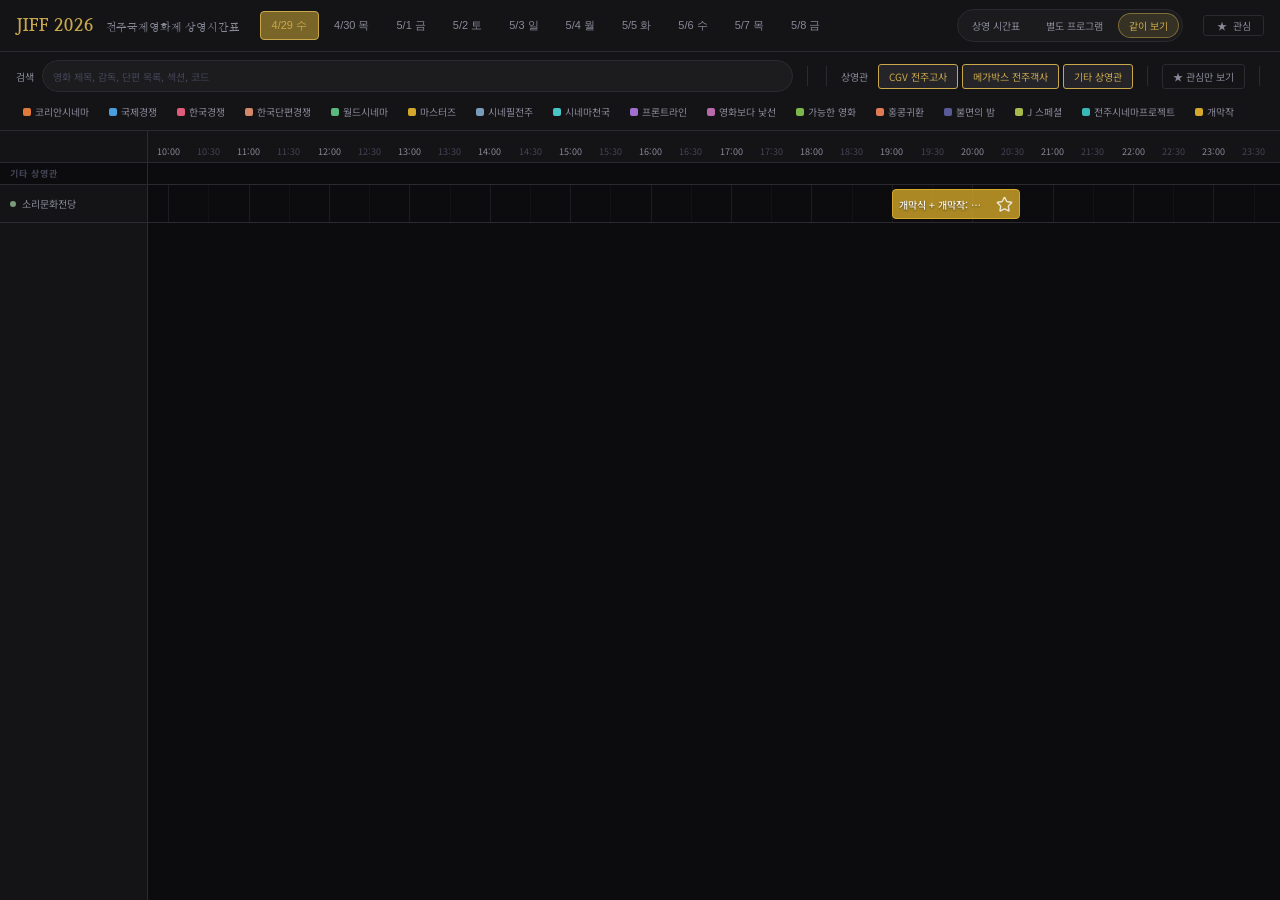
<file: index.html>
<!DOCTYPE html>
<html lang="ko">
<head>
<meta charset="UTF-8">
<meta name="viewport" content="width=device-width, initial-scale=1.0">
<title>JIFF 2026 상영 시간표</title>
<link rel="shortcut icon" href="./jiff2026/icons/favicon.ico" sizes="16x16 32x32 48x48">
<link rel="icon" href="./jiff2026/icons/favicon.svg" type="image/svg+xml">
<link rel="alternate icon" href="./jiff2026/icons/favicon.png" type="image/png">
<link href="https://fonts.googleapis.com/css2?family=Nanum+Myeongjo:wght@400;700;800&family=Noto+Sans+KR:wght@300;400;500;700&display=swap" rel="stylesheet">
<link rel="stylesheet" href="./jiff2026/style.css">
</head>
<body>

<div id="app-header">
  <button type="button" class="header-nav-toggle" id="mobileControlsToggleBtn" aria-label="필터 열기" title="필터">
    <svg viewBox="0 0 24 24" aria-hidden="true">
      <path d="M4 7H20"></path>
      <path d="M4 12H20"></path>
      <path d="M4 17H20"></path>
    </svg>
  </button>
  <div class="logo">JIFF 2026 <span>전주국제영화제 상영시간표</span></div>
  <div class="day-tabs-shell" id="dayTabsShell">
    <div class="day-tabs" id="dayTabs"></div>
  </div>
  <div class="view-mode-tabs header-view-mode-tabs" id="desktopViewModeTabs" data-view-mode-tabs="desktop" aria-label="보기 모드">
    <button type="button" class="view-mode-tab" data-view-mode="schedule" data-desktop-label="상영 시간표" data-mobile-label="상영 시간표" aria-pressed="false">상영 시간표</button>
    <button type="button" class="view-mode-tab" data-view-mode="programs" data-desktop-label="별도 프로그램" data-mobile-label="별도 프로그램" aria-pressed="false">별도 프로그램</button>
    <button type="button" class="view-mode-tab" data-view-mode="combined" data-desktop-label="같이 보기" data-mobile-label="같이 보기" aria-pressed="true">같이 보기</button>
  </div>
  <div class="mobile-header-search" id="mobileHeaderSearch">
    <div class="search-shell mobile-search-shell">
      <input
        id="mobileSearchInput"
        class="search-input"
        type="search"
        placeholder="검색"
        autocomplete="off"
        spellcheck="false"
      >
      <button type="button" class="search-clear-btn" id="mobileSearchClearBtn" aria-label="검색 닫기">✕</button>
    </div>
  </div>
  <button
    type="button"
    class="header-view-toggle"
    id="mobileDesktopToggleBtn"
    aria-label="가로 보기로 전환"
    title="가로 보기"
    aria-pressed="false"
    data-view-mode="vertical"
  >
    <span class="header-view-toggle-track" aria-hidden="true">
      <span class="header-view-toggle-thumb"></span>
      <span class="header-view-toggle-option header-view-toggle-option-horizontal">가로</span>
      <span class="header-view-toggle-option header-view-toggle-option-vertical">세로</span>
    </span>
  </button>
  <button type="button" class="header-search-toggle" id="mobileSearchToggleBtn" aria-label="검색 열기" title="검색">
    <svg viewBox="0 0 24 24" aria-hidden="true">
      <circle cx="11" cy="11" r="6.5"></circle>
      <path d="M16.2 16.2L21 21"></path>
    </svg>
  </button>
  <button type="button" class="bookmark-btn" id="bookmarkBtn" aria-label="관심 목록 열기" title="관심 목록">
    <span class="bookmark-btn-iconwrap" aria-hidden="true">
      <span class="bookmark-btn-star">★</span>
    </span>
    <span class="bookmark-btn-label">관심</span>
    <span id="bmCount" hidden></span>
  </button>
</div>

<div id="controls">
  <div class="search-controls">
    <label class="filter-label" for="searchInput">검색</label>
    <div class="search-shell">
      <input
        id="searchInput"
        class="search-input"
        type="search"
        placeholder="영화 제목, 감독, 단편 목록, 섹션, 코드"
        autocomplete="off"
        spellcheck="false"
      >
      <button type="button" class="search-clear-btn" id="searchClearBtn" aria-label="검색어 지우기">✕</button>
    </div>
  </div>
  <div class="mobile-controls-section-title">보기</div>
  <div class="sep"></div>
  <div class="view-mode-tabs mobile-view-mode-tabs" id="mobileViewModeTabs" data-view-mode-tabs="mobile" aria-label="보기 모드">
    <button type="button" class="view-mode-tab" data-view-mode="schedule" data-desktop-label="상영 시간표" data-mobile-label="상영 시간표" aria-pressed="false">상영 시간표</button>
    <button type="button" class="view-mode-tab" data-view-mode="programs" data-desktop-label="별도 프로그램" data-mobile-label="별도 프로그램" aria-pressed="false">별도 프로그램</button>
    <button type="button" class="view-mode-tab" data-view-mode="combined" data-desktop-label="같이 보기" data-mobile-label="같이 보기" aria-pressed="true">같이 보기</button>
  </div>
  <div class="mobile-layout-toggle-label">시간표 방향</div>
  <button type="button" class="mobile-layout-toggle-btn" id="mobileLayoutToggleBtn" aria-pressed="false" data-view-mode="vertical">
    <span class="mobile-layout-toggle-track" aria-hidden="true">
      <span class="mobile-layout-toggle-thumb"></span>
      <span class="mobile-layout-toggle-option mobile-layout-toggle-option-vertical">세로</span>
      <span class="mobile-layout-toggle-option mobile-layout-toggle-option-horizontal">가로</span>
    </span>
  </button>
  <div class="mobile-controls-section-title">상영관</div>
  <div class="sep"></div>
  <span class="filter-label">상영관</span>
  <div class="venue-filters" id="venueFilters"></div>
  <div class="mobile-controls-section-title">관심</div>
  <div class="sep"></div>
  <button type="button" class="bm-highlight-btn" id="bmHighlightBtn" title="관심 목록만 하이라이트">★ 관심만 보기</button>
  <div class="mobile-controls-section-title">섹션</div>
  <div class="sep"></div>
  <div class="legend" id="legend"></div>
</div>

<div id="timetable-area">
  <div id="venue-labels">
    <div class="venue-label-spacer"></div>
    <div id="venue-label-scroll"></div>
  </div>
  <div id="timeline-scroll">
    <div id="time-axis"></div>
    <div id="timeline-content"></div>
  </div>
</div>

<div id="mobile-schedule" aria-live="polite">
  <div id="mobile-time-labels">
    <div class="mobile-time-label-spacer"></div>
    <div id="mobile-time-label-scroll"></div>
  </div>
  <div id="mobile-grid-scroll">
    <div id="mobile-venue-axis"></div>
    <div id="mobile-grid-content"></div>
  </div>
</div>

<div id="programs-view" aria-live="polite">
  <div id="programs-view-content"></div>
</div>

<div id="mobile-notice" class="mobile-notice" aria-live="polite" aria-hidden="true">
  <div class="mobile-notice-card">
    <p class="mobile-notice-title">이 페이지는 PC에 최적화되어 있습니다.</p>
    <p class="mobile-notice-copy">가능하면 PC에서 이용해 주세요. 모바일에서는 핵심 탐색 중심으로 축약해 제공됩니다.</p>
    <button type="button" class="mobile-notice-close" id="mobileNoticeCloseBtn">살펴보기</button>
  </div>
</div>

<div id="tooltip"></div>
<div id="overlay"></div>
<div id="detail-chooser-panel" role="dialog" aria-modal="true" aria-hidden="true" aria-labelledby="detailChooserTitle">
  <div class="dc-header">
    <div class="dc-heading">
      <h3 id="detailChooserTitle">상영작 목록</h3>
      <p class="dc-subtitle" id="detailChooserSubtitle"></p>
    </div>
    <button type="button" class="dc-close" id="detailChooserCloseBtn" aria-label="상영작 목록 닫기">✕</button>
  </div>
  <div id="detailChooserList"></div>
</div>
<div id="bookmarks-panel">
  <div class="bp-header">
    <h3 id="bookmarksTitle">★ 관심 목록</h3>
    <button type="button" class="bp-close" id="bookmarksCloseBtn" aria-label="관심 목록 닫기">✕</button>
    <div class="bp-actions">
      <button type="button" class="bp-clear" id="bookmarksClearBtn">전체 비우기</button>
      <button type="button" class="bp-download" id="bookmarksDownloadBtn">CSV 내려받기</button>
    </div>
  </div>
  <div id="bookmarks-list"></div>
</div>

<script defer src="./jiff2026/data.js"></script>
<script defer src="./jiff2026/config.js"></script>
<script defer src="./jiff2026/schedule-meta.js"></script>
<script defer src="./jiff2026/talktalk.js"></script>
<script defer src="./jiff2026/talktalk-runtime.js"></script>
<script defer src="./jiff2026/x-majung.js"></script>
<script defer src="./jiff2026/alley-screening.js"></script>
<script defer src="./jiff2026/forum-programs.js"></script>
<script defer src="./jiff2026/outdoor-screening.js"></script>
<script defer src="./jiff2026/app.js"></script>
</body>
</html>
</file>
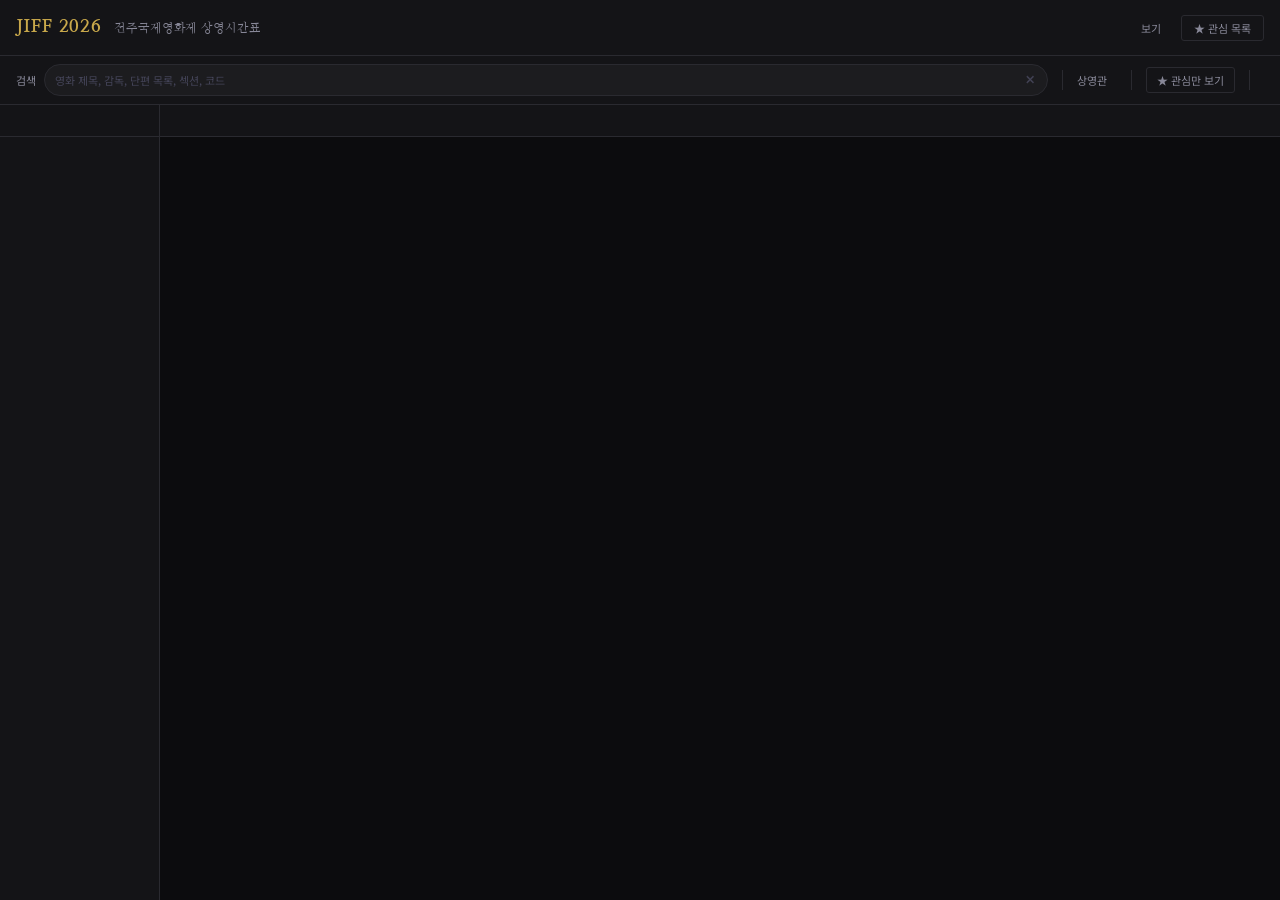
<file: jiff2026.html>
<!DOCTYPE html>
<html lang="ko">
<head>
<meta charset="UTF-8">
<meta name="viewport" content="width=device-width, initial-scale=1.0">
<title>JIFF 2026 상영 시간표</title>
<link rel="shortcut icon" href="./jiff2026/icons/favicon.ico" sizes="16x16 32x32 48x48">
<link rel="icon" href="./jiff2026/icons/favicon.svg" type="image/svg+xml">
<link rel="alternate icon" href="./jiff2026/icons/favicon.png" type="image/png">
<link href="https://fonts.googleapis.com/css2?family=Nanum+Myeongjo:wght@400;700;800&family=Noto+Sans+KR:wght@300;400;500;700&display=swap" rel="stylesheet">
<link rel="stylesheet" href="./jiff2026/style.css">
</head>
<body>

<div id="app-header">
  <div class="logo">JIFF 2026 <span>전주국제영화제 상영시간표</span></div>
  <div class="day-tabs" id="dayTabs"></div>
  <div class="density-controls">
    <span class="filter-label">보기</span>
    <div class="density-selector" id="densitySelector"></div>
    <span class="density-hint" id="densityHint"></span>
  </div>
  <button type="button" class="bookmark-btn" id="bookmarkBtn">★ 관심 목록 <span id="bmCount"></span></button>
</div>

<div id="controls">
  <div class="search-controls">
    <label class="filter-label" for="searchInput">검색</label>
    <div class="search-shell">
      <input
        id="searchInput"
        class="search-input"
        type="search"
        placeholder="영화 제목, 감독, 단편 목록, 섹션, 코드"
        autocomplete="off"
        spellcheck="false"
      >
      <button type="button" class="search-clear-btn" id="searchClearBtn" aria-label="검색어 지우기">✕</button>
    </div>
  </div>
  <div class="sep"></div>
  <span class="filter-label">상영관</span>
  <div class="venue-filters" id="venueFilters"></div>
  <div class="sep"></div>
  <button type="button" class="bm-highlight-btn" id="bmHighlightBtn" title="관심 목록만 하이라이트">★ 관심만 보기</button>
  <div class="sep"></div>
  <div class="legend" id="legend"></div>
</div>

<div id="timetable-area">
  <div id="venue-labels">
    <div class="venue-label-spacer"></div>
    <div id="venue-label-scroll"></div>
  </div>
  <div id="timeline-scroll">
    <div id="time-axis"></div>
    <div id="timeline-content"></div>
  </div>
</div>

<div id="tooltip"></div>
<div id="overlay"></div>
<div id="detail-chooser-panel" role="dialog" aria-modal="true" aria-hidden="true" aria-labelledby="detailChooserTitle">
  <div class="dc-header">
    <div class="dc-heading">
      <h3 id="detailChooserTitle">상영작 목록</h3>
      <p class="dc-subtitle" id="detailChooserSubtitle"></p>
    </div>
    <button type="button" class="dc-close" id="detailChooserCloseBtn" aria-label="상영작 목록 닫기">✕</button>
  </div>
  <div id="detailChooserList"></div>
</div>
<div id="bookmarks-panel">
  <div class="bp-header">
    <h3>★ 관심 목록</h3>
    <div class="bp-actions">
      <button type="button" class="bp-download" id="bookmarksDownloadBtn">CSV 내려받기</button>
      <button type="button" class="bp-close" id="bookmarksCloseBtn" aria-label="관심 목록 닫기">✕</button>
    </div>
  </div>
  <div id="bookmarks-list"></div>
</div>

<script defer src="./jiff2026/data.js"></script>
<script defer src="./jiff2026/config.js"></script>
<script defer src="./jiff2026/directors.js"></script>
<script defer src="./jiff2026/app.js"></script>
</body>
</html>
</file>
<file: jiff2026/style.css>
:root {
  --bg: #0c0c0e;
  --surface: #141417;
  --surface2: #1c1c21;
  --surface3: #252529;
  --border: #2a2a30;
  --text: #e8e8ec;
  --text-dim: #888898;
  --text-faint: #444458;
  --accent: #c8a84b;
  --accent-dim: #7a6529;
  --row-h: 42px;
  --time-scale: 1.5; /* px per minute */
  --label-w: 160px;
  --header-h: 56px;
  --font-body: 13px;
  --font-ui: 11px;
  --font-small: 11px;
  --font-tiny: 10px;
  --font-tab: 12px;
  --font-logo: 18px;
  --font-logo-sub: 12px;
  --font-tooltip-title: 14px;
  --font-bookmark-title: 12px;
}

* { box-sizing: border-box; margin: 0; padding: 0; }

html {
  background: var(--bg);
  overflow-x: clip;
  overscroll-behavior-x: none;
}

body {
  background: var(--bg);
  color: var(--text);
  font-family: 'Noto Sans KR', sans-serif;
  font-size: var(--font-body);
  height: 100vh;
  overflow-y: hidden;
  overflow-x: clip;
  overscroll-behavior-x: none;
  display: flex;
  flex-direction: column;
}

/* HEADER */
#app-header {
  background: var(--surface);
  border-bottom: 1px solid var(--border);
  padding: 0 16px;
  flex-shrink: 0;
  display: flex;
  align-items: center;
  gap: 20px;
  height: var(--header-h);
}
.logo {
  font-family: 'Nanum Myeongjo', serif;
  font-weight: 800;
  font-size: var(--font-logo);
  color: var(--accent);
  letter-spacing: 0.05em;
  white-space: nowrap;
}
.logo span { color: var(--text-dim); font-size: var(--font-logo-sub); font-weight: 400; margin-left: 6px; }

/* DAY TABS */
.day-tabs-shell {
  position: relative;
  flex: 1 1 auto;
  min-width: 0;
}
.day-tabs-shell::before,
.day-tabs-shell::after {
  content: '';
  position: absolute;
  top: 0;
  bottom: 0;
  width: 28px;
  opacity: 0;
  pointer-events: none;
  transition: opacity 0.15s ease;
  z-index: 2;
}
.day-tabs-shell::before {
  left: 0;
  background: linear-gradient(90deg, rgba(20,20,23,0.98), rgba(20,20,23,0.42) 48%, transparent);
  box-shadow: inset 10px 0 16px rgba(0,0,0,0.2);
}
.day-tabs-shell::after {
  right: 0;
  background: linear-gradient(270deg, rgba(20,20,23,0.98), rgba(20,20,23,0.42) 48%, transparent);
  box-shadow: inset -10px 0 16px rgba(0,0,0,0.2);
}
.day-tabs-shell.can-scroll-left::before {
  opacity: 1;
}
.day-tabs-shell.can-scroll-right::after {
  opacity: 1;
}
.day-tabs {
  display: flex;
  gap: 3px;
  overflow-x: auto;
  flex: 1 1 auto;
  min-width: 0;
}
.day-tabs::-webkit-scrollbar { display: none; }
.day-tab {
  padding: 6px 11px;
  border-radius: 4px;
  cursor: pointer;
  font-size: var(--font-tab);
  white-space: nowrap;
  border: 1px solid transparent;
  background: transparent;
  color: var(--text-dim);
  transition: background-color 0.15s, border-color 0.15s, color 0.15s, box-shadow 0.15s;
  font-weight: 500;
  position: relative;
}
.day-tab:hover {
  background: rgba(200,168,75,0.12);
  border-color: rgba(200,168,75,0.28);
  color: var(--accent);
}
.day-tab.active {
  background: var(--accent-dim);
  border-color: var(--accent);
  color: var(--accent);
}
.day-tab.active:hover {
  background: rgba(122,101,41,0.92);
  border-color: #dcc37a;
  color: #f2e0a6;
  box-shadow: inset 0 0 0 1px rgba(255,244,204,0.08);
}
.day-tab.has-search-match::after {
  content: '';
  position: absolute;
  top: 5px;
  right: 5px;
  width: 5px;
  height: 5px;
  border-radius: 50%;
  background: #ff6b57;
  box-shadow: 0 0 10px rgba(255,107,87,0.85);
}

/* CONTROLS BAR */
#controls {
  background: var(--surface);
  border-bottom: 1px solid var(--border);
  padding: 8px 16px;
  flex-shrink: 0;
  display: flex;
  gap: 10px;
  align-items: center;
  flex-wrap: wrap;
}
.search-controls {
  display: flex;
  align-items: center;
  gap: 8px;
  flex: 1 1 320px;
  min-width: 240px;
}
.search-shell {
  display: flex;
  align-items: center;
  gap: 6px;
  min-width: 0;
  flex: 1 1 auto;
  padding: 4px 6px 4px 10px;
  border-radius: 999px;
  border: 1px solid var(--border);
  background: rgba(255,255,255,0.035);
}
.search-shell:focus-within {
  border-color: rgba(200,168,75,0.45);
  box-shadow: 0 0 0 1px rgba(200,168,75,0.12);
}
.search-input {
  flex: 1 1 auto;
  min-width: 0;
  border: 0;
  outline: 0;
  background: transparent;
  color: var(--text);
  font-size: var(--font-ui);
  font-family: inherit;
}
.search-input::-webkit-search-cancel-button,
.search-input::-webkit-search-decoration,
.search-input::-webkit-search-results-button,
.search-input::-webkit-search-results-decoration {
  -webkit-appearance: none;
  appearance: none;
  display: none;
}
.search-input::placeholder {
  color: var(--text-faint);
}
.search-clear-btn {
  width: 22px;
  height: 22px;
  border-radius: 999px;
  border: 1px solid transparent;
  background: transparent;
  color: var(--text-faint);
  font-size: var(--font-ui);
  cursor: pointer;
  flex-shrink: 0;
  transition: all 0.15s;
}
.search-clear-btn:hover {
  color: var(--text);
  border-color: rgba(200,168,75,0.35);
}
.search-clear-btn.hidden {
  visibility: hidden;
  pointer-events: none;
}
.filter-label { color: var(--text-dim); font-size: var(--font-ui); white-space: nowrap; }
.venue-filters { display: flex; gap: 4px; flex-wrap: wrap; }
.vf-btn {
  padding: 4px 10px;
  border-radius: 3px;
  border: 1px solid var(--border);
  background: transparent;
  color: var(--text-dim);
  font-size: var(--font-ui);
  cursor: pointer;
  transition: all 0.15s;
  font-family: inherit;
}
.vf-btn:hover { border-color: var(--accent-dim); color: var(--text); }
.vf-btn.active { background: var(--surface3); border-color: var(--accent); color: var(--accent); }

.sep { width: 1px; background: var(--border); height: 20px; margin: 0 4px; flex-shrink: 0; }

.bookmark-btn {
  position: relative;
  padding: 4px 12px;
  border-radius: 3px;
  border: 1px solid var(--border);
  background: transparent;
  color: var(--text-dim);
  font-size: var(--font-ui);
  cursor: pointer;
  font-family: inherit;
  transition: all 0.15s;
  white-space: nowrap;
  flex-shrink: 0;
  display: inline-flex;
  align-items: center;
  gap: 6px;
}
.bookmark-btn-iconwrap {
  width: 1.1em;
  height: 1.1em;
  display: inline-flex;
  align-items: center;
  justify-content: center;
  flex-shrink: 0;
}
.bookmark-btn-star {
  line-height: 1;
}
.bookmark-btn-label {
  line-height: 1;
}
.bookmark-btn #bmCount {
  display: none !important;
}
.bookmark-btn:hover { border-color: var(--accent); color: var(--accent); }
.bookmark-btn.has-items { border-color: var(--accent-dim); color: var(--accent); }

@media (max-width: 760px), ((max-width: 960px) and (pointer: coarse)) {
  body:not(.app-ready) #app-header {
    --mobile-font-scale: 1.2;
    height: auto;
    display: grid;
    grid-template-columns: 34px auto minmax(0, 1fr) 34px auto auto;
    grid-template-rows: 36px auto;
    width: 100%;
    max-width: 100%;
    padding: 10px 10px 8px;
    align-items: center;
    column-gap: 8px;
    row-gap: 8px;
  }

  body:not(.app-ready) .header-nav-toggle {
    display: inline-flex;
    grid-column: 1;
    grid-row: 1;
    width: 34px;
    height: 34px;
    padding: 0;
    color: var(--text);
  }

  body:not(.app-ready) .logo {
    grid-column: 2;
    grid-row: 1;
    width: auto;
    min-width: 0;
    min-height: 36px;
    max-width: 100%;
    display: flex;
    align-items: center;
    line-height: 1;
    font-size: calc(var(--font-logo) * 1.2);
    overflow: hidden;
    text-overflow: ellipsis;
  }

  body:not(.app-ready) .logo span,
  body:not(.app-ready) .view-mode-tabs,
  body:not(.app-ready) .search-controls {
    display: none;
  }

  body:not(.app-ready) .mobile-header-search {
    display: flex;
    grid-column: 3;
    grid-row: 1;
    flex: 0 1 0;
    max-width: 0;
    min-width: 0;
    width: 100%;
    overflow: hidden;
    opacity: 0;
    transition: none;
  }

  body:not(.app-ready) .header-view-toggle {
    display: inline-flex;
    grid-column: 5;
    grid-row: 1;
    justify-self: end;
    min-width: 28px;
    height: 36px;
    padding: 0 6px;
    color: var(--text-dim);
    font-size: 11px;
    font-weight: 700;
    letter-spacing: 0.04em;
  }

  body:not(.app-ready) .header-search-toggle {
    display: inline-flex;
    grid-column: 4;
    grid-row: 1;
    justify-self: end;
    width: 34px;
    height: 34px;
    padding: 0;
    border: none;
    background: transparent;
    color: var(--text);
  }

  body:not(.app-ready) .bookmark-btn {
    grid-column: 6;
    grid-row: 1;
    margin-left: 0;
    min-height: 36px;
    padding: 0 8px;
    display: inline-flex;
    align-items: center;
    justify-content: center;
    justify-self: end;
    font-size: calc(var(--font-ui) * 1.2);
    font-weight: 600;
    line-height: 1;
  }

  body:not(.app-ready) .day-tabs {
    padding-bottom: 2px;
  }

  body:not(.app-ready) .day-tabs-shell {
    grid-column: 1 / -1;
    grid-row: 2;
    width: 100%;
    min-width: 0;
  }

  body:not(.app-ready) #controls {
    position: fixed;
    top: 0;
    left: 0;
    bottom: 0;
    width: min(82vw, 320px);
    padding: 18px 16px 22px;
    display: flex;
    flex-direction: column;
    flex-wrap: nowrap;
    align-items: stretch;
    gap: 12px;
    overflow-y: auto;
    overflow-x: hidden;
    transform: translateX(calc(-100% - 16px));
    transition: none;
    z-index: 230;
  }

  body:not(.app-ready) #timetable-area {
    display: none;
  }

  body:not(.app-ready) #mobile-schedule {
    display: flex;
  }

  body:not(.app-ready) .mobile-notice {
    opacity: 0;
    pointer-events: none;
    transform: translateX(-50%) translateY(18px);
    transition: none;
  }

  body:not(.app-ready) #bookmarks-panel,
  body:not(.app-ready) #detail-chooser-panel {
    left: 0;
    right: 0;
    top: auto;
    bottom: 0;
    width: auto;
    max-height: min(82vh, 760px);
    border-left: none;
    border-right: none;
    border-bottom: none;
    border-top: 1px solid var(--border);
    border-radius: 22px 22px 0 0;
    transform: translateY(calc(100% + 32px));
    transition: none;
    visibility: hidden;
    pointer-events: none;
  }
}

.mobile-header-search,
.header-view-toggle,
.header-search-toggle,
.header-nav-toggle,
.mobile-layout-toggle-btn,
.mobile-layout-toggle-label,
.mobile-controls-title,
.mobile-controls-section-title {
  display: none;
}

.header-view-toggle,
.header-search-toggle,
.header-nav-toggle {
  width: 34px;
  height: 34px;
  border: none;
  background: transparent;
  color: var(--text-dim);
  cursor: pointer;
  align-items: center;
  justify-content: center;
  transition: border-color 0.15s ease, color 0.15s ease, background 0.15s ease;
  flex-shrink: 0;
}
.header-view-toggle:hover,
.header-search-toggle:hover,
.header-nav-toggle:hover {
  border-color: var(--accent);
  color: var(--accent);
}
.header-view-toggle.is-active,
.header-search-toggle.is-active,
.header-nav-toggle.is-active {
  color: var(--accent);
}
.header-search-toggle svg,
.header-nav-toggle svg {
  width: 16px;
  height: 16px;
  stroke: currentColor;
  stroke-width: 2;
  fill: none;
  stroke-linecap: round;
  stroke-linejoin: round;
}

.mobile-search-shell {
  width: 100%;
}

/* VIEW MODE TABS */
.view-mode-tabs {
  display: flex;
  align-items: center;
  gap: 8px;
  flex-shrink: 0;
  margin-left: auto;
}
.view-mode-tabs {
  display: inline-flex;
  align-items: center;
  gap: 4px;
  padding: 3px;
  border-radius: 999px;
  border: 1px solid var(--border);
  background: rgba(255,255,255,0.03);
}
.view-mode-tab {
  padding: 4px 10px;
  border-radius: 999px;
  border: 1px solid transparent;
  background: transparent;
  color: var(--text-dim);
  font-size: var(--font-ui);
  cursor: pointer;
  transition: all 0.15s;
  font-family: inherit;
  white-space: nowrap;
  position: relative;
}
.view-mode-tab:hover:not(:disabled) { color: var(--text); }
.view-mode-tab.active {
  background: rgba(200,168,75,0.16);
  border-color: rgba(200,168,75,0.5);
  color: var(--accent);
}
.view-mode-tab.has-search-match::after {
  content: '';
  position: absolute;
  top: 6px;
  right: 6px;
  width: 5px;
  height: 5px;
  border-radius: 50%;
  background: #ff6b57;
  box-shadow: 0 0 8px rgba(255,107,87,0.64);
}
.view-mode-tab:disabled {
  color: var(--text-faint);
  cursor: default;
  opacity: 0.68;
}
.mobile-view-mode-tabs {
  display: none;
}

@media (max-width: 960px) {
  #app-header {
    height: auto;
    padding: 10px 12px;
    align-items: flex-start;
    flex-wrap: wrap;
    gap: 10px 12px;
  }

  .logo {
    flex: 1 1 auto;
    min-width: 0;
  }

  .logo span {
    display: none;
  }

  .view-mode-tabs {
    margin-left: 0;
    flex-shrink: 0;
  }

  .bookmark-btn {
    margin-left: auto;
  }

  .day-tabs {
    order: 4;
    flex: 1 0 100%;
    width: 100%;
    padding-bottom: 2px;
  }

  .day-tabs-shell {
    order: 4;
    flex: 1 0 100%;
    width: 100%;
  }
}

body.compact-viewport #app-header {
  --mobile-font-scale: 1.2;
  height: auto;
  display: grid;
  grid-template-columns: 34px auto minmax(0, 1fr) 34px auto;
  grid-template-rows: 36px auto;
  width: 100%;
  max-width: 100%;
  padding: 10px 10px 8px;
  align-items: center;
  column-gap: 8px;
  row-gap: 8px;
  touch-action: pan-y;
}
body.compact-viewport .header-nav-toggle {
  display: inline-flex;
  grid-column: 1;
  grid-row: 1;
  width: 34px;
  height: 34px;
  padding: 0;
  color: var(--text);
}
body.compact-viewport .logo {
  grid-column: 2;
  grid-row: 1;
  width: max-content;
  min-width: 0;
  min-height: 36px;
  max-width: none;
  display: flex;
  align-items: center;
  line-height: 1;
  font-size: calc(var(--font-logo) * var(--mobile-font-scale));
}
body.compact-viewport .logo.hidden-by-search {
  display: none;
}
body.compact-viewport .logo span {
  display: none;
}
body.compact-viewport .header-view-mode-tabs {
  display: none;
}
body.compact-viewport .mobile-header-search {
  display: flex;
  grid-column: 3;
  grid-row: 1;
  flex: 0 1 0;
  max-width: 0;
  min-width: 0;
  width: 100%;
  overflow: hidden;
  opacity: 0;
  transition: max-width 0.22s ease, flex-basis 0.22s ease, opacity 0.18s ease;
}
body.compact-viewport .mobile-header-search.is-open {
  grid-column: 2 / 4;
  flex: 1 1 auto;
  max-width: 100%;
  opacity: 1;
}
body.compact-viewport .header-view-toggle {
  display: none;
  grid-column: 5;
  grid-row: 1;
  margin-left: 0;
  justify-self: end;
  min-width: 72px;
  height: 36px;
  padding: 0;
  border-radius: 999px;
  border: 1px solid rgba(255,255,255,0.1);
  background: rgba(255,255,255,0.05);
  color: var(--text-dim);
  font-size: 11px;
  font-weight: 700;
  letter-spacing: 0.01em;
  overflow: hidden;
}
body.compact-viewport .header-view-toggle-track {
  position: relative;
  display: grid;
  grid-template-columns: repeat(2, minmax(0, 1fr));
  align-items: center;
  width: 100%;
  height: 100%;
  padding: 3px;
}
body.compact-viewport .header-view-toggle-thumb {
  position: absolute;
  top: 3px;
  left: 3px;
  width: calc((100% - 6px) / 2);
  height: calc(100% - 6px);
  border-radius: 999px;
  background: rgba(244,239,223,0.12);
  border: 1px solid rgba(255,255,255,0.14);
  box-shadow: inset 0 1px 0 rgba(255,255,255,0.05);
  transition: transform 0.18s ease, background 0.18s ease, border-color 0.18s ease;
}
body.compact-viewport .header-view-toggle[data-view-mode="vertical"] .header-view-toggle-thumb {
  transform: translateX(100%);
}
body.compact-viewport .header-view-toggle-option {
  position: relative;
  z-index: 1;
  display: flex;
  align-items: center;
  justify-content: center;
  height: 100%;
  min-width: 0;
  color: rgba(230,230,235,0.72);
  transition: color 0.18s ease, opacity 0.18s ease;
}
body.compact-viewport .header-view-toggle[data-view-mode="horizontal"] .header-view-toggle-option-horizontal,
body.compact-viewport .header-view-toggle[data-view-mode="vertical"] .header-view-toggle-option-vertical {
  color: #f6eed4;
}
body.compact-viewport .header-view-toggle[data-view-mode="horizontal"] .header-view-toggle-option-vertical,
body.compact-viewport .header-view-toggle[data-view-mode="vertical"] .header-view-toggle-option-horizontal {
  opacity: 0.9;
}
body.compact-viewport .header-search-toggle {
  display: inline-flex;
  grid-column: 4;
  grid-row: 1;
  margin-left: 0;
  justify-self: end;
  width: 34px;
  height: 34px;
  padding: 0;
  border: none;
  background: transparent;
  color: var(--text);
}
body.compact-viewport .bookmark-btn {
  grid-column: 5;
  grid-row: 1;
  margin-left: 0;
  min-height: 36px;
  padding: 0 5px;
  justify-content: center;
  font-size: calc(var(--font-ui) * 1.2);
  font-weight: 600;
  line-height: 1;
  justify-self: end;
  gap: 5px;
}
body.compact-viewport .bookmark-btn.hidden-by-search {
  display: none;
}
body.compact-viewport .day-tabs {
  padding-bottom: 2px;
}
body.compact-viewport .day-tabs-shell {
  grid-column: 1 / -1;
  grid-row: 2;
  width: 100%;
  min-width: 0;
}
body.compact-viewport .day-tab {
  font-size: calc(var(--font-tab) * var(--mobile-font-scale));
}
body.compact-viewport .talktalk-detail {
  gap: 18px;
}
body.compact-viewport .talktalk-detail-series {
  font-size: calc(var(--font-small) * 1.04);
}
body.compact-viewport .talktalk-detail-summary,
body.compact-viewport .talktalk-detail-row-value {
  font-size: calc(var(--font-body) * 1.14);
}
body.compact-viewport .talktalk-detail-row-label,
body.compact-viewport .talktalk-detail-note {
  font-size: calc(var(--font-small) * 1.02);
}
body.compact-viewport .mobile-layout-toggle-label {
  display: block;
  margin: -2px 0 -8px;
  color: var(--text-faint);
  font-size: 10px;
  font-weight: 700;
  letter-spacing: 0.04em;
}
body.compact-viewport .mobile-layout-toggle-btn {
  display: inline-flex;
  width: 100%;
  height: 38px;
  min-height: 38px;
  padding: 3px;
  border-radius: 14px;
  border: 1px solid rgba(255,255,255,0.08);
  background: rgba(255,255,255,0.04);
  align-items: center;
  justify-content: center;
  line-height: 1.3;
  text-align: center;
  font-family: inherit;
  font-size: 12px;
  color: var(--text);
  cursor: pointer;
  overflow: hidden;
}
body.compact-viewport .mobile-layout-toggle-track {
  position: relative;
  display: grid;
  grid-template-columns: repeat(2, minmax(0, 1fr));
  align-items: center;
  width: 100%;
  height: 100%;
}
body.compact-viewport .mobile-layout-toggle-thumb {
  position: absolute;
  top: 0;
  left: 0;
  width: 50%;
  height: 100%;
  border-radius: 12px;
  border: 1px solid rgba(200,168,75,0.5);
  background: rgba(200,168,75,0.16);
  transition: transform 0.18s ease, background 0.18s ease, border-color 0.18s ease;
}
body.compact-viewport .mobile-layout-toggle-btn[data-view-mode="horizontal"] .mobile-layout-toggle-thumb {
  transform: translateX(100%);
}
body.compact-viewport .mobile-layout-toggle-option {
  position: relative;
  z-index: 1;
  display: flex;
  align-items: center;
  justify-content: center;
  min-width: 0;
  min-height: 100%;
  padding: 0 6px;
  border-radius: 12px;
  color: var(--text-dim);
  font-weight: 600;
  white-space: nowrap;
  transition: color 0.18s ease, opacity 0.18s ease;
}
body.compact-viewport .mobile-layout-toggle-btn[data-view-mode="vertical"] .mobile-layout-toggle-option-vertical,
body.compact-viewport .mobile-layout-toggle-btn[data-view-mode="horizontal"] .mobile-layout-toggle-option-horizontal {
  color: var(--accent);
}
body.compact-viewport .mobile-layout-toggle-btn:hover {
  background: rgba(255,255,255,0.06);
  border-color: rgba(200,168,75,0.24);
}
body.compact-viewport .mobile-layout-toggle-btn.is-active {
  border-color: rgba(200,168,75,0.46);
}
body.compact-viewport .mobile-view-mode-tabs {
  display: inline-flex;
  width: 100%;
  margin: 0;
  gap: 2px;
  padding: 2px;
  border-radius: 14px;
  border-color: rgba(255,255,255,0.08);
  background: rgba(255,255,255,0.04);
}
body.compact-viewport .mobile-view-mode-tabs .view-mode-tab {
  flex: 1 1 0;
  min-width: 0;
  padding: 8px 6px;
  font-size: 12px;
  text-align: center;
  letter-spacing: 0;
}
body.compact-viewport #controls {
  position: fixed;
  top: 0;
  left: 0;
  bottom: 0;
  width: min(82vw, 320px);
  z-index: 230;
  padding: 18px 16px 22px;
  display: flex;
  flex-direction: column;
  flex-wrap: nowrap;
  align-items: stretch;
  gap: 12px;
  background:
    linear-gradient(180deg, rgba(24,24,28,0.98), rgba(14,14,17,0.99));
  border-right: 1px solid var(--border);
  border-bottom: none;
  overflow-y: auto;
  overflow-x: hidden;
  transform: translateX(calc(-100% - 16px));
  transition: transform 0.22s ease;
}
body.compact-viewport #controls.mobile-open {
  transform: translateX(0);
}
body.compact-viewport #controls .sep,
body.compact-viewport #controls > .filter-label,
body.compact-viewport .search-controls {
  display: none;
}
body.compact-viewport .mobile-controls-title,
body.compact-viewport .mobile-controls-section-title {
  display: block;
}
body.compact-viewport .mobile-controls-title {
  display: none;
}
body.compact-viewport .mobile-controls-section-title {
  font-size: calc(var(--font-ui) * 1.4);
  color: var(--text-dim);
  font-weight: 700;
  letter-spacing: 0.06em;
  text-transform: uppercase;
  margin-top: 4px;
}
body.compact-viewport .venue-filters,
body.compact-viewport .legend {
  width: 100%;
  display: flex;
  flex-direction: column;
  align-items: stretch;
  gap: 8px;
  overflow: visible;
  padding-bottom: 0;
}
body.compact-viewport #controls > #legend {
  display: grid !important;
  grid-template-columns: minmax(0, 1fr);
  align-content: start;
  flex: 0 0 auto;
  width: 100%;
  max-width: 100%;
  overflow-x: hidden;
}
body.compact-viewport #controls > #legend > .legend-item {
  display: grid !important;
  grid-template-columns: auto minmax(0, 1fr) auto;
  width: 100%;
  max-width: 100%;
  overflow: hidden;
}
body.compact-viewport #controls > #legend > .legend-item + .legend-item {
  margin-top: 8px;
}
body.mobile-layout #timetable-area {
  display: none;
}
body.mobile-layout #mobile-schedule {
  display: flex;
}
body.programs-view-mode #timetable-area,
body.programs-view-mode #mobile-schedule {
  display: none;
}
body.programs-view-mode #programs-view {
  display: flex;
}
body.compact-viewport #tooltip {
  display: none !important;
}
body.compact-viewport .mobile-search-shell {
  min-height: 36px;
  padding: 0 6px 0 10px;
}
body.compact-viewport .mobile-search-shell .search-clear-btn {
  width: 28px;
  height: 28px;
  padding: 0;
  display: inline-flex;
  align-items: center;
  justify-content: center;
  font-size: 18px;
  line-height: 1;
  color: var(--text-dim);
}
body.compact-viewport .header-view-toggle:hover,
body.compact-viewport .header-search-toggle:hover,
body.compact-viewport .header-nav-toggle:hover,
body.compact-viewport .header-search-toggle.is-active {
  border: none;
  background: transparent;
  color: var(--accent);
}
body.compact-viewport .header-view-toggle:hover {
  border-color: rgba(200,168,75,0.38);
  background: rgba(255,255,255,0.06);
  color: var(--text);
}
body.compact-viewport .header-view-toggle.is-active {
  border-color: rgba(200,168,75,0.3);
}
body.compact-viewport .header-nav-toggle.is-active {
  color: var(--accent);
}
body.compact-viewport .header-search-toggle svg {
  width: 22px;
  height: 22px;
  stroke-width: 2.2;
}
body.compact-viewport .header-nav-toggle svg {
  width: 20px;
  height: 20px;
  stroke-width: 2.4;
}
body.compact-viewport .mobile-search-shell .search-input,
body.compact-viewport .vf-btn,
body.compact-viewport .legend-item,
body.compact-viewport .bm-highlight-btn,
body.compact-viewport .mobile-time-mark,
body.compact-viewport .mobile-venue-room {
  font-size: calc(var(--font-ui) * var(--mobile-font-scale));
}
body.compact-viewport .mobile-search-shell .search-input {
  font-size: 16px;
}
body.compact-viewport .mobile-venue-grouphead {
  font-size: calc(var(--font-tiny) * var(--mobile-font-scale));
}
body.compact-viewport .bm-highlight-btn {
  min-height: 44px;
  padding: 0 14px;
}
body.compact-viewport .vf-btn,
body.compact-viewport .legend-item,
body.compact-viewport .bm-highlight-btn {
  width: 100%;
  min-height: 48px;
  padding: 0 14px;
  border-radius: 14px;
  border: 1px solid rgba(255,255,255,0.08);
  background: rgba(255,255,255,0.04);
  display: flex;
  align-items: center;
  justify-content: space-between;
  line-height: 1.3;
  text-align: left;
}
body.compact-viewport .legend-item {
  display: grid;
  grid-template-columns: auto minmax(0, 1fr) auto;
  min-width: 0;
  width: 100%;
  max-width: 100%;
  justify-content: initial;
  gap: 10px;
  text-align: left;
}
body.compact-viewport .legend-label {
  display: block;
  min-width: 0;
  width: 100%;
  max-width: 100%;
  text-align: left;
  white-space: normal;
  word-break: normal;
  overflow-wrap: anywhere;
}
body.compact-viewport .legend-item::after {
  justify-self: end;
  flex-shrink: 0;
}
body.compact-viewport .vf-btn:hover,
body.compact-viewport .legend-item:hover,
body.compact-viewport .bm-highlight-btn:hover {
  background: rgba(255,255,255,0.06);
  border-color: rgba(200,168,75,0.24);
}
body.compact-viewport .vf-btn.active,
body.compact-viewport .legend-item.active,
body.compact-viewport .bm-highlight-btn.active {
  background: rgba(200,168,75,0.12);
  border-color: rgba(200,168,75,0.46);
  box-shadow: inset 0 0 0 1px rgba(200,168,75,0.14);
  color: var(--text);
}
body.compact-viewport .vf-btn::after,
body.compact-viewport .legend-item::after,
body.compact-viewport .bm-highlight-btn::after {
  content: '';
  width: 18px;
  height: 18px;
  border-radius: 999px;
  border: 1px solid rgba(255,255,255,0.16);
  background: rgba(255,255,255,0.03);
  flex-shrink: 0;
}
body.compact-viewport .vf-btn.active::after,
body.compact-viewport .legend-item.active::after,
body.compact-viewport .bm-highlight-btn.active::after {
  content: '✓';
  display: inline-flex;
  align-items: center;
  justify-content: center;
  border-color: rgba(200,168,75,0.46);
  background: rgba(200,168,75,0.18);
  color: var(--accent);
  font-size: 11px;
  font-weight: 700;
}
body.compact-viewport .legend-item.dimmed {
  opacity: 1;
  color: rgba(232,232,236,0.64);
  border-color: rgba(255,255,255,0.1);
  background: rgba(255,255,255,0.028);
}
body.compact-viewport .legend-item.dimmed::after {
  border-color: rgba(255,255,255,0.11);
  background: rgba(255,255,255,0.024);
}
body.compact-viewport .legend-dot {
  width: 10px;
  height: 10px;
  border-radius: 999px;
  box-shadow: 0 0 0 3px rgba(255,255,255,0.03);
}
body.compact-viewport .legend-item.dimmed .legend-dot {
  opacity: 0.68;
}
body.mobile-layout .mobile-time-label-spacer,
body.mobile-layout #mobile-venue-axis {
  height: 40px;
}
body.mobile-layout .mobile-venue-current {
  height: 16px;
  padding: 3px 8px 0 8px;
  font-size: 10px;
}
body.mobile-layout .mobile-venue-grouphead {
  height: 16px;
  padding: 4px 8px 0;
}
body.mobile-layout .mobile-venue-roomhead {
  top: 22px;
  align-items: flex-end;
  padding: 0 8px 3px;
}
body.mobile-layout .mobile-venue-roomhead.mobile-venue-roomhead-single {
  top: 0;
  padding: 0;
  align-items: stretch;
}
body.mobile-layout .mobile-venue-room {
  line-height: 1;
}
body.mobile-layout .mobile-venue-room.is-full-label {
  padding: 3px 8px 0;
  font-size: 10px;
  line-height: 1.02;
}
body.mobile-layout .mobile-venue-room.is-full-label.is-samsung-hall {
  font-size: 11px;
}
body.mobile-layout .mobile-film-title-text {
  font-size: calc(var(--font-small) * var(--mobile-font-scale));
}
body.mobile-layout .mobile-film-title-text.is-compact {
  font-size: calc(var(--font-tiny) * 0.95 * var(--mobile-font-scale));
}
body.mobile-layout .mobile-program-event-text {
  font-size: calc(var(--font-tiny) * var(--mobile-font-scale));
}
body.mobile-layout .mobile-grid-empty-title {
  font-size: calc(var(--font-body) * var(--mobile-font-scale));
}
body.mobile-layout .mobile-grid-empty-copy {
  font-size: calc(var(--font-small) * var(--mobile-font-scale));
}

/* BOOKMARK HIGHLIGHT BUTTON */
.bm-highlight-btn {
  padding: 4px 10px;
  border-radius: 3px;
  border: 1px solid var(--border);
  background: transparent;
  color: var(--text-dim);
  font-size: var(--font-ui);
  cursor: pointer;
  font-family: inherit;
  transition: all 0.15s;
  white-space: nowrap;
  flex-shrink: 0;
}
.bm-highlight-btn:hover { border-color: var(--accent); color: var(--accent); }
.bm-highlight-btn.active {
  background: rgba(200,168,75,0.15);
  border-color: var(--accent);
  color: var(--accent);
}

/* TALKTALK DETAIL */
.talktalk-detail {
  display: flex;
  flex-direction: column;
  gap: 16px;
}
.talktalk-detail-series {
  font-size: var(--font-small);
  font-weight: 700;
  letter-spacing: 0.08em;
  text-transform: uppercase;
  color: var(--accent);
}
.talktalk-detail-summary {
  margin: 0;
  font-size: calc(var(--font-body) * 1.04);
  line-height: 1.72;
  color: var(--text);
}
.talktalk-detail-grid {
  display: grid;
  gap: 12px;
}
.talktalk-detail-row {
  display: grid;
  gap: 6px;
}
.talktalk-detail-row-label {
  font-size: var(--font-small);
  color: var(--text-dim);
  letter-spacing: 0.04em;
}
.talktalk-detail-row-value {
  font-size: calc(var(--font-body) * 1.08);
  color: var(--text);
  line-height: 1.62;
  word-break: keep-all;
  overflow-wrap: anywhere;
}
.talktalk-detail-note {
  margin: 0;
  font-size: var(--font-small);
  line-height: 1.6;
  color: var(--text-dim);
}

/* TIMETABLE AREA */
#timetable-area {
  flex: 1;
  display: flex;
  overflow: hidden;
}

#mobile-schedule {
  display: none;
  flex: 1;
  min-height: 0;
  overflow: hidden;
  background:
    radial-gradient(circle at top right, rgba(200,168,75,0.08), transparent 34%),
    linear-gradient(180deg, rgba(20,20,23,0.98), rgba(12,12,14,1));
}
#programs-view {
  display: none;
  flex-direction: column;
  min-height: 0;
  overflow: hidden;
  background:
    radial-gradient(circle at top right, rgba(200,168,75,0.08), transparent 34%),
    linear-gradient(180deg, rgba(20,20,23,0.98), rgba(12,12,14,1));
}
body.programs-view-mode #programs-view {
  flex: 1 1 auto;
}
#programs-view-content {
  flex: 1;
  min-height: 0;
  width: 100%;
  padding: 10px 12px 14px;
  display: flex;
  flex-direction: column;
  gap: 10px;
}
.programs-timeline-header {
  display: flex;
  align-items: center;
  justify-content: space-between;
  gap: 12px;
  padding: 0 2px;
}
.programs-timeline-title {
  font-family: 'Nanum Myeongjo', serif;
  font-size: calc(var(--font-logo) * 0.94);
  color: var(--text);
}
.programs-timeline-meta {
  font-size: var(--font-small);
  color: var(--text-faint);
}
.programs-timetable-area {
  flex: 1;
  min-height: 0;
  display: flex;
  overflow: hidden;
  border: 1px solid var(--border);
  background: rgba(12,12,15,0.74);
}
.programs-venue-labels {
  width: min(132px, var(--label-w));
  flex-shrink: 0;
  overflow: hidden;
  background: var(--surface);
  border-right: 1px solid var(--border);
  display: flex;
  flex-direction: column;
}
.programs-venue-label-spacer {
  height: 32px;
  flex-shrink: 0;
  border-bottom: 1px solid var(--border);
  background: var(--surface);
}
.programs-venue-label-scroll {
  flex: 1;
  overflow: hidden;
}
.programs-timeline-scroll {
  flex: 1;
  overflow: auto;
  position: relative;
}
.programs-time-axis {
  height: 32px;
  background: var(--surface);
  border-bottom: 1px solid var(--border);
  position: sticky;
  top: 0;
  z-index: 10;
  display: flex;
  align-items: flex-end;
}
.programs-timeline-content {
  position: relative;
}
.programs-grid-lines {
  position: absolute;
  inset: 0;
  pointer-events: none;
  z-index: 0;
}
.programs-mobile-schedule {
  flex: 1;
  min-height: 0;
  display: flex;
  overflow: hidden;
  border: 1px solid var(--border);
  background: rgba(12,12,15,0.74);
}
.programs-mobile-time-labels {
  width: 58px;
  flex-shrink: 0;
  overflow: hidden;
  background: var(--surface);
  border-right: 1px solid var(--border);
  display: flex;
  flex-direction: column;
}
.programs-mobile-time-label-scroll {
  flex: 1;
  overflow: hidden;
}
.programs-mobile-grid-scroll {
  flex: 1;
  overflow: auto;
  position: relative;
  overscroll-behavior-x: contain;
  overscroll-behavior-y: contain;
  touch-action: pan-x pan-y;
}
.programs-mobile-venue-axis {
  height: 40px;
  position: sticky;
  top: 0;
  z-index: 10;
  background: var(--surface);
  border-bottom: 1px solid var(--border);
}
.programs-mobile-grid-content {
  position: relative;
}
.programs-mobile-grid-lines {
  position: absolute;
  inset: 0;
  z-index: 0;
  pointer-events: none;
}
.programs-empty {
  min-height: 100%;
  display: flex;
  align-items: center;
  justify-content: center;
  padding: 24px 0;
}
.programs-empty-card {
  width: min(100%, 480px);
  padding: 22px 20px;
  border-radius: 16px;
  border: 1px solid var(--border);
  background: rgba(28,28,33,0.82);
  text-align: center;
}
.programs-empty-title {
  font-size: calc(var(--font-body) * 1.08);
  font-weight: 700;
  color: var(--text);
}
.programs-empty-copy {
  margin-top: 8px;
  font-size: var(--font-ui);
  line-height: 1.6;
  color: var(--text-dim);
}
body.compact-viewport #programs-view-content {
  padding: 8px 10px 12px;
  gap: 8px;
}
body.compact-viewport .programs-timeline-title {
  font-size: calc(var(--font-body) * 1.12);
}
body.compact-viewport .programs-venue-labels {
  width: 86px;
}
body.compact-viewport .programs-venue-label-spacer,
body.compact-viewport .programs-time-axis {
  height: 28px;
}
body.compact-viewport .programs-mobile-venue-axis,
body.compact-viewport .programs-mobile-time-label-spacer {
  height: 40px;
}
#mobile-time-labels {
  width: 58px;
  flex-shrink: 0;
  overflow: hidden;
  background: var(--surface);
  border-right: 1px solid var(--border);
  display: flex;
  flex-direction: column;
}
.mobile-time-label-spacer {
  height: 58px;
  flex-shrink: 0;
  border-bottom: 1px solid var(--border);
  background: var(--surface);
}
#mobile-time-label-scroll {
  flex: 1;
  overflow: hidden;
}
.mobile-time-rail {
  position: relative;
}
.mobile-time-mark {
  position: absolute;
  left: 0;
  right: 0;
  padding: 0 8px 0 6px;
  transform: translateY(-50%);
  font-size: var(--font-tiny);
  color: var(--text-faint);
  text-align: right;
  pointer-events: none;
}
.mobile-time-mark.full-hour {
  color: var(--text-dim);
}
#mobile-grid-scroll {
  flex: 1;
  overflow: auto;
  position: relative;
  overscroll-behavior-x: contain;
  overscroll-behavior-y: contain;
  touch-action: pan-x pan-y;
}
#mobile-venue-axis {
  height: 58px;
  position: sticky;
  top: 0;
  z-index: 10;
  background: var(--surface);
  border-bottom: 1px solid var(--border);
}
.mobile-venue-current {
  position: sticky;
  left: 0;
  top: 0;
  z-index: 13;
  display: inline-flex;
  align-items: center;
  height: 18px;
  width: max-content;
  min-width: max-content;
  max-width: none;
  padding: 4px 8px 0 10px;
  background: linear-gradient(90deg, rgba(20,20,23,0.98), rgba(20,20,23,0.82));
  color: var(--accent);
  font-size: calc(var(--font-tiny) * 0.95);
  font-weight: 700;
  letter-spacing: 0.04em;
  white-space: nowrap;
  opacity: 0;
  transition: opacity 0.15s ease;
  pointer-events: none;
}
.mobile-venue-current.is-visible {
  opacity: 1;
}
.mobile-venue-grouphead {
  position: absolute;
  top: 0;
  height: 18px;
  padding: 5px 8px 0;
  font-size: calc(var(--font-tiny) * 0.95);
  line-height: 1;
  color: var(--text-dim);
  white-space: nowrap;
  overflow: hidden;
  text-overflow: ellipsis;
}
.mobile-venue-roomhead {
  position: absolute;
  top: 24px;
  bottom: 0;
  display: flex;
  align-items: flex-start;
  justify-content: flex-start;
  padding: 2px 8px 0;
  border-right: 1px solid rgba(255,255,255,0.14);
  box-shadow: inset -1px 0 0 rgba(0,0,0,0.18);
}
.mobile-venue-roomhead-single {
  top: 0;
  padding: 0;
  align-items: stretch;
  background: linear-gradient(90deg, rgba(20,20,23,0.98), rgba(20,20,23,0.82));
}
.mobile-venue-room {
  font-size: var(--font-ui);
  line-height: 1.15;
  color: var(--text);
  font-weight: 700;
  white-space: nowrap;
  overflow: hidden;
  text-overflow: ellipsis;
}
.mobile-venue-room.is-full-label {
  display: flex;
  align-items: flex-start;
  width: 100%;
  padding: 4px 8px 0;
  color: var(--accent);
  white-space: normal;
  overflow: visible;
  text-overflow: clip;
  line-height: 1.02;
}
#mobile-grid-content {
  position: relative;
}
#mobile-grid-lines {
  position: absolute;
  inset: 0;
  z-index: 0;
  pointer-events: none;
}
.mobile-grid-line-hour,
.mobile-grid-line-half {
  position: absolute;
  left: 0;
  right: 0;
  height: 1px;
}
.mobile-grid-line-hour {
  background: var(--border);
  opacity: 0.6;
}
.mobile-grid-line-half {
  background: var(--border);
  opacity: 0.24;
}
.mobile-grid-line-venue {
  position: absolute;
  top: 0;
  bottom: 0;
  width: 2px;
  background: linear-gradient(180deg, rgba(255,255,255,0.16), rgba(255,255,255,0.08));
  box-shadow: 0 0 0 1px rgba(0,0,0,0.12);
}
.mobile-film-block {
  position: absolute;
  border-radius: 8px;
  border: 1px solid rgba(0,0,0,0.18);
  overflow: hidden;
  isolation: isolate;
  z-index: 1;
}
.mobile-film-block.is-dimmed {
  filter: saturate(0.72) brightness(0.76);
}
.mobile-film-block::after {
  content: '';
  position: absolute;
  inset: 0;
  border-radius: inherit;
  background: rgba(255,255,255,0.08);
  opacity: 0;
  transition: opacity 0.12s ease;
  pointer-events: none;
}
.mobile-film-block:hover::after {
  opacity: 1;
}
.mobile-film-bookmark-marker {
  position: absolute;
  top: 4px;
  right: 5px;
  z-index: 2;
  font-size: 11px;
  line-height: 1;
  color: #ffe28a;
  text-shadow: 0 1px 2px rgba(0,0,0,0.48);
  pointer-events: none;
}
.mobile-film-block.is-dimmed .mobile-film-bookmark-marker {
  color: rgba(255,226,138,0.78);
}
.mobile-film-title-text,
.mobile-program-event-text {
  position: relative;
  z-index: 1;
  width: 100%;
  padding: 6px 4px;
  box-sizing: border-box;
  overflow: hidden;
  color: rgba(255,255,255,0.92);
  text-shadow: 0 1px 2px rgba(0,0,0,0.45);
}
.mobile-film-block.is-dimmed .mobile-film-title-text,
.mobile-program-event-block.is-dimmed .mobile-program-event-text {
  color: rgba(255,255,255,0.62);
  text-shadow: 0 1px 2px rgba(0,0,0,0.18);
}
.mobile-film-title-text {
  display: -webkit-box;
  font-size: var(--font-small);
  font-weight: 600;
  line-height: 1.12;
  letter-spacing: 0.02em;
  text-align: center;
  white-space: normal;
  word-break: keep-all;
  overflow-wrap: anywhere;
  max-width: 100%;
  max-height: 100%;
  -webkit-box-orient: vertical;
  -webkit-line-clamp: 6;
}
.mobile-film-title-text.is-compact {
  display: block;
  padding: 12px 2px 2px;
  font-size: calc(var(--font-tiny) * 0.95);
  line-height: 1;
  white-space: nowrap;
  text-overflow: ellipsis;
}
.mobile-talktalk-slot {
  position: absolute;
  appearance: none;
  border-radius: 6px;
  border: 1px solid rgba(221,188,108,0.62);
  background: rgba(108,78,24,0.9);
  color: #f6e7bd;
  font-family: inherit;
  display: flex;
  align-items: center;
  justify-content: center;
  padding: 4px 3px;
  text-align: center;
  z-index: 4;
}
.mobile-talktalk-slot-text {
  display: block;
  font-size: 12px;
  font-weight: 600;
  line-height: 1.05;
  letter-spacing: 0.02em;
  text-shadow: 0 1px 2px rgba(0,0,0,0.35);
  white-space: nowrap;
  overflow: hidden;
  text-overflow: ellipsis;
  max-width: 100%;
}
.mobile-combined-program-block {
  position: absolute;
  appearance: none;
  border-radius: 6px;
  border: 1px solid rgba(255,255,255,0.2);
  color: rgba(244,242,236,0.94);
  font-family: inherit;
  display: flex;
  align-items: center;
  justify-content: center;
  padding: 4px 5px;
  text-align: center;
  z-index: 4;
}
.mobile-combined-program-block-talktalk {
  border-color: rgba(144,162,234,0.56);
  background: rgba(71,88,150,0.82);
  color: #eef1ff;
}
.mobile-combined-program-text {
  display: -webkit-box;
  line-height: 1.08;
  text-align: center;
  white-space: normal;
  word-break: keep-all;
  overflow-wrap: anywhere;
  -webkit-box-orient: vertical;
  -webkit-line-clamp: 5;
  max-width: 100%;
  max-height: 100%;
  font-size: 12px;
  font-weight: 700;
  text-shadow: 0 1px 2px rgba(0,0,0,0.28);
  overflow: hidden;
}
.mobile-program-event-block {
  position: absolute;
  border-radius: 7px;
  border: 1px dashed rgba(255,255,255,0.32);
  overflow: hidden;
  isolation: isolate;
  z-index: 2;
}
.mobile-program-event-block.is-dimmed {
  filter: saturate(0.72) brightness(0.76);
}
.mobile-program-event-text {
  display: -webkit-box;
  line-height: 1.1;
  text-align: center;
  white-space: normal;
  word-break: keep-all;
  overflow-wrap: anywhere;
  max-width: 100%;
  max-height: 100%;
  -webkit-box-orient: vertical;
  -webkit-line-clamp: 4;
  font-size: var(--font-tiny);
  font-weight: 700;
  color: rgba(255,255,255,0.84);
}
.mobile-program-event-text.is-compact {
  padding: 4px 2px 2px;
  line-height: 1.02;
  font-size: calc(var(--font-tiny) * 0.92);
  -webkit-line-clamp: 3;
}
.mobile-grid-empty {
  position: absolute;
  inset: 0;
  display: flex;
  align-items: center;
  justify-content: center;
  z-index: 3;
  pointer-events: none;
}
.mobile-grid-empty-card {
  width: min(240px, calc(100% - 28px));
  padding: 18px 16px;
  border-radius: 18px;
  border: 1px solid rgba(255,255,255,0.08);
  background: rgba(20,20,23,0.92);
  text-align: center;
  box-shadow: 0 16px 32px rgba(0,0,0,0.22);
}
.mobile-grid-empty-title {
  color: var(--text);
  font-size: var(--font-body);
  font-weight: 700;
}
.mobile-grid-empty-copy {
  margin-top: 8px;
  color: var(--text-dim);
  font-size: var(--font-small);
  line-height: 1.7;
}

/* VENUE LABELS */
#venue-labels {
  width: var(--label-w);
  flex-shrink: 0;
  overflow: hidden;
  background: var(--surface);
  border-right: 1px solid var(--border);
  display: flex;
  flex-direction: column;
}
.venue-label-spacer {
  height: 32px;
  flex-shrink: 0;
  border-bottom: 1px solid var(--border);
  background: var(--surface);
}
#venue-label-scroll {
  flex: 1;
  overflow: hidden;
}
.venue-label {
  height: var(--row-h);
  display: flex;
  align-items: center;
  padding: 0 10px;
  font-size: var(--font-small);
  color: var(--text-dim);
  border-bottom: 1px solid var(--border);
  white-space: nowrap;
  overflow: hidden;
  text-overflow: ellipsis;
  gap: 6px;
}
.venue-label .vgroup-dot {
  width: 6px; height: 6px; border-radius: 50%; flex-shrink: 0;
}
.venue-label:hover { background: var(--surface2); color: var(--text); }

/* GROUP SEPARATOR */
.venue-group-header {
  height: 22px;
  display: flex;
  align-items: center;
  padding: 0 10px;
  font-size: var(--font-tiny);
  color: var(--text-faint);
  font-weight: 700;
  letter-spacing: 0.08em;
  text-transform: uppercase;
  background: var(--bg);
  border-bottom: 1px solid var(--border);
  white-space: nowrap;
  overflow: hidden;
  text-overflow: ellipsis;
}
body.compact-viewport:not(.mobile-layout) .venue-label {
  padding: 0 6px;
  gap: 5px;
  font-size: calc(var(--font-small) * 1.1);
}
body.compact-viewport:not(.mobile-layout) #venue-labels {
  width: 95px;
}
body.compact-viewport:not(.mobile-layout) .venue-group-header {
  padding: 0 0 0 6px;
  font-size: calc(var(--font-tiny) * 1.12);
}
.venue-group-header-timeline {
  height: 22px;
  border-bottom: 1px solid var(--border);
  background: var(--bg);
  position: relative;
}

/* TIMELINE SCROLL AREA */
#timeline-scroll {
  flex: 1;
  overflow: auto;
  position: relative;
}
#timeline-content {
  position: relative;
}

/* MOBILE NOTICE */
.mobile-notice {
  position: fixed;
  left: 50%;
  bottom: 0;
  width: min(calc(100vw - 24px), 380px);
  transform: translateX(-50%) translateY(18px);
  opacity: 0;
  pointer-events: none;
  z-index: 260;
  transition: opacity 0.18s ease, transform 0.18s ease;
  touch-action: pan-y;
}
.mobile-notice.visible {
  opacity: 1;
  pointer-events: auto;
  transform: translateX(-50%) translateY(0);
}
body.has-mobile-panel-open .mobile-notice,
body.has-mobile-panel-open .mobile-notice.visible {
  opacity: 0;
  pointer-events: none;
  transform: translateX(-50%) translateY(18px);
}
.mobile-notice-card {
  min-height: 156px;
  padding: 18px 16px calc(22px + env(safe-area-inset-bottom));
  border: 1px solid rgba(200,168,75,0.34);
  border-radius: 18px 18px 0 0;
  background:
    linear-gradient(180deg, rgba(33,33,38,0.96), rgba(20,20,23,0.98));
  box-shadow: 0 16px 36px rgba(0,0,0,0.42);
  backdrop-filter: blur(10px);
}
.mobile-notice-kicker {
  font-size: var(--font-tiny);
  letter-spacing: 0.08em;
  color: var(--accent);
  font-weight: 700;
  margin-bottom: 6px;
  text-transform: uppercase;
}
.mobile-notice-title {
  font-size: calc(var(--font-body) * 1.08);
  line-height: 1.45;
  color: var(--text);
  font-weight: 700;
}
.mobile-notice-copy {
  margin-top: 6px;
  font-size: var(--font-ui);
  line-height: 1.6;
  color: var(--text-dim);
}
.mobile-notice-close {
  margin-top: 12px;
  padding: 7px 12px;
  border-radius: 999px;
  border: 1px solid rgba(200,168,75,0.28);
  background: rgba(200,168,75,0.08);
  color: var(--accent);
  font-size: var(--font-ui);
  font-family: inherit;
  cursor: pointer;
  transition: border-color 0.15s ease, background 0.15s ease, color 0.15s ease;
}
.mobile-notice-close:hover {
  border-color: rgba(200,168,75,0.48);
  background: rgba(200,168,75,0.14);
  color: #f2e0a6;
}

/* TIME AXIS */
#time-axis {
  height: 32px;
  background: var(--surface);
  border-bottom: 1px solid var(--border);
  position: sticky;
  top: 0;
  z-index: 10;
  display: flex;
  align-items: flex-end;
}
.time-mark {
  position: absolute;
  bottom: 0;
  font-size: var(--font-tiny);
  color: var(--text-faint);
  transform: translateX(-50%);
  padding-bottom: 4px;
  white-space: nowrap;
  pointer-events: none;
}
.time-mark.full-hour { color: var(--text-dim); }

/* GRID LINES */
#grid-lines {
  position: absolute;
  top: 0; left: 0; right: 0; bottom: 0;
  pointer-events: none;
  z-index: 0;
}
.grid-line-hour {
  position: absolute;
  top: 0; bottom: 0;
  width: 1px;
  background: var(--border);
  opacity: 0.6;
}
.grid-line-half {
  position: absolute;
  top: 0; bottom: 0;
  width: 1px;
  background: var(--border);
  opacity: 0.25;
}

/* ROWS */
.row-wrapper {
  position: relative;
  height: var(--row-h);
  border-bottom: 1px solid var(--border);
}
.row-wrapper:hover { background: rgba(255,255,255,0.02); }
.program-lane-label {
  color: var(--text-dim);
  font-weight: 700;
}
.program-lane-row {
  background: rgba(255,255,255,0.01);
}
.program-lane-block {
  position: absolute;
  appearance: none;
  top: 6px;
  height: calc(var(--row-h) - 12px);
  border-radius: 4px;
  border: 1px solid rgba(255,255,255,0.18);
  color: rgba(246,244,238,0.94);
  font: inherit;
  padding: 0 8px;
  display: flex;
  align-items: center;
  overflow: hidden;
  z-index: 3;
  text-decoration: none;
  transition: border-color 0.14s ease, background-color 0.14s ease, transform 0.14s ease;
}
.program-lane-block:hover {
  z-index: 101;
  transform: translateY(-1px);
}
.program-lane-block.no-detail-action {
  cursor: default;
}
.program-lane-text {
  position: relative;
  z-index: 1;
  min-width: 0;
  font-size: var(--font-tiny);
  font-weight: 700;
  letter-spacing: 0.01em;
  white-space: nowrap;
  overflow: hidden;
  text-overflow: ellipsis;
  text-shadow: 0 1px 2px rgba(0,0,0,0.28);
  pointer-events: none;
}
/* FILM BLOCKS */
.film-block {
  position: absolute;
  top: 4px;
  height: calc(var(--row-h) - 8px);
  border-radius: 4px;
  cursor: pointer;
  overflow: hidden;
  display: flex;
  align-items: center;
  padding: 0 6px;
  border: 1px solid rgba(0,0,0,0.2);
  z-index: 1;
  min-width: 4px;
  isolation: isolate;
  transition: border-color 0.12s ease;
}
.film-block::after {
  content: '';
  position: absolute;
  inset: 0;
  border-radius: inherit;
  background: rgba(255,255,255,0.08);
  opacity: 0;
  pointer-events: none;
  transition: opacity 0.12s ease;
  z-index: 0;
}
.program-event-block {
  position: absolute;
  top: 8px;
  height: calc(var(--row-h) - 16px);
  border-radius: 4px;
  overflow: hidden;
  display: flex;
  align-items: center;
  padding: 0 6px;
  border: 1px dashed rgba(255,255,255,0.35);
  z-index: 2;
  min-width: 4px;
  isolation: isolate;
  transition: border-color 0.12s ease, background 0.12s ease;
}
.program-event-block::after {
  content: '';
  position: absolute;
  inset: 0;
  border-radius: inherit;
  background: rgba(255,255,255,0.08);
  opacity: 0;
  pointer-events: none;
  transition: opacity 0.12s ease;
  z-index: 0;
}
.film-block-link {
  position: absolute;
  inset: 0;
  display: flex;
  align-items: center;
  min-width: 0;
  padding: 0 6px;
  color: inherit;
  text-decoration: none;
  z-index: 1;
}
.program-event-link {
  position: absolute;
  inset: 0;
  display: flex;
  align-items: center;
  min-width: 0;
  padding: 0 6px;
  color: inherit;
  text-decoration: none;
  z-index: 1;
}
.film-block.has-bookmark-toggle .film-block-link {
  padding-right: 30px;
}
.film-block-link:focus-visible {
  outline: 1px solid rgba(255,255,255,0.9);
  outline-offset: -2px;
}
.program-event-link:focus-visible {
  outline: 1px dashed rgba(255,255,255,0.92);
  outline-offset: -2px;
}
.film-block.no-detail-action {
  cursor: default;
}
.film-block.has-bookmark-toggle {
  padding-right: 30px;
}
.film-block:hover {
  z-index: 100;
}
.film-block:hover::after {
  opacity: 1;
}
.program-event-block:hover {
  z-index: 95;
}
.program-event-block:hover::after {
  opacity: 1;
}
.film-block.bookmark-hovering:hover {
  z-index: 100;
}
.film-block.bookmark-hovering:hover::after {
  opacity: 0;
}
.film-title-text {
  font-size: var(--font-small);
  font-weight: 500;
  white-space: nowrap;
  overflow: hidden;
  text-overflow: ellipsis;
  color: rgba(255,255,255,0.92);
  text-shadow: 0 1px 2px rgba(0,0,0,0.5);
  pointer-events: none;
  flex: 1;
  position: relative;
  z-index: 1;
}
.talktalk-slot {
  position: absolute;
  top: 5px;
  height: calc(var(--row-h) - 10px);
  appearance: none;
  border-radius: 3px;
  border: 1px solid rgba(221,188,108,0.62);
  background: rgba(112,82,24,0.92);
  color: #f6e7bd;
  font-family: inherit;
  padding: 0 6px;
  display: flex;
  align-items: center;
  justify-content: center;
  cursor: pointer;
  overflow: hidden;
  z-index: 4;
  text-decoration: none;
  transition: background-color 0.14s ease, border-color 0.14s ease;
}
.talktalk-slot:focus-visible {
  outline: 1px solid rgba(255,243,205,0.92);
  outline-offset: -2px;
}
.talktalk-slot:hover {
  z-index: 101;
  border-color: rgba(243,215,141,0.72);
  background: rgba(124,92,28,0.92);
}
.talktalk-slot-text {
  font-size: var(--font-tiny);
  font-weight: 800;
  letter-spacing: 0.03em;
  white-space: nowrap;
  overflow: hidden;
  text-overflow: ellipsis;
  text-shadow: 0 1px 2px rgba(0,0,0,0.38);
  pointer-events: none;
}
.program-lane-block.program-lane-block-talktalk {
  border-color: rgba(144,162,234,0.56);
  background: rgba(71,88,150,0.82);
  color: #eef1ff;
}
.program-event-text {
  font-size: var(--font-tiny);
  font-weight: 600;
  white-space: nowrap;
  overflow: hidden;
  text-overflow: ellipsis;
  letter-spacing: 0.01em;
  color: rgba(255,255,255,0.88);
  text-shadow: 0 1px 1px rgba(0,0,0,0.35);
  pointer-events: none;
  flex: 1;
  position: relative;
  z-index: 1;
}
.film-bookmark-toggle {
  position: absolute;
  top: 0;
  right: 0;
  bottom: 0;
  width: 30px;
  height: auto;
  display: inline-flex;
  align-items: center;
  justify-content: center;
  padding: 0;
  background: none;
  border: none;
  color: rgba(255,255,255,0.92);
  cursor: pointer;
  opacity: 0.85;
  transition: opacity 0.15s, color 0.15s;
  z-index: 2;
}
.film-bookmark-toggle:focus-visible {
  outline: 1px solid rgba(255,255,255,0.9);
  outline-offset: -2px;
}
.film-bookmark-toggle:hover {
  opacity: 1;
  color: #fff2b3;
}
.film-bookmark-toggle.is-active {
  color: #f4d56a;
}
.film-bookmark-toggle.is-active:hover {
  color: #ffe27d;
}
.film-bookmark-icon {
  width: 17px;
  height: 17px;
  display: block;
  pointer-events: none;
  fill: none;
  stroke: currentColor;
  stroke-width: 2;
  stroke-linecap: round;
  stroke-linejoin: round;
  transform-origin: center;
  transition: transform 0.15s ease, filter 0.15s ease;
}
.film-bookmark-toggle:hover .film-bookmark-icon,
.film-bookmark-toggle:focus-visible .film-bookmark-icon {
  transform: scale(1.06);
  filter: drop-shadow(0 0 5px rgba(255,242,179,0.72));
}
.film-bookmark-toggle.is-active .film-bookmark-icon {
  fill: currentColor;
}
.film-bookmark-toggle.is-active:hover .film-bookmark-icon,
.film-bookmark-toggle.is-active:focus-visible .film-bookmark-icon {
  filter: drop-shadow(0 0 6px rgba(255,226,125,0.85));
}

/* TOOLTIP */
#tooltip {
  position: fixed;
  background: #1e1e26;
  border: 1px solid var(--accent-dim);
  border-radius: 8px;
  padding: 12px 14px;
  max-width: 280px;
  z-index: 1000;
  pointer-events: none;
  display: none;
  box-shadow: 0 8px 32px rgba(0,0,0,0.6);
}
#tooltip.visible { display: block; }
.tt-section { font-size: var(--font-tiny); color: var(--accent); font-weight: 700; letter-spacing: 0.05em; margin-bottom: 4px; }
.tt-title { font-size: var(--font-tooltip-title); font-family: 'Nanum Myeongjo', serif; font-weight: 700; color: #fff; margin-bottom: 6px; line-height: 1.3; }
.tt-meta { font-size: var(--font-small); color: var(--text-dim); line-height: 1.8; }
.tt-meta strong { color: var(--text); }
.tt-shorts { font-size: var(--font-tiny); color: var(--text-dim); margin-top: 4px; line-height: 1.6; }
.tt-tags { display: flex; gap: 4px; margin-top: 6px; flex-wrap: wrap; }
.tt-tag { font-size: var(--font-tiny); padding: 2px 6px; border-radius: 10px; background: var(--surface3); color: var(--text-dim); }
.tt-tag.gv { background: rgba(200,168,75,0.2); color: var(--accent); }
.tt-bookmark-hint { font-size: var(--font-tiny); color: var(--text-faint); margin-top: 6px; text-align: right; }

/* DETAIL CHOOSER */
#detail-chooser-panel {
  position: fixed;
  top: 50%;
  left: 50%;
  width: min(420px, calc(100vw - 32px));
  max-height: min(72vh, 640px);
  background: var(--surface);
  border: 1px solid var(--border);
  border-radius: 14px;
  box-shadow: 0 20px 50px rgba(0,0,0,0.42);
  z-index: 220;
  display: flex;
  flex-direction: column;
  opacity: 0;
  pointer-events: none;
  transform: translate(-50%, -48%) scale(0.98);
  transition: opacity 0.18s ease, transform 0.18s ease;
}
#detail-chooser-panel.open {
  opacity: 1;
  pointer-events: auto;
  transform: translate(-50%, -50%) scale(1);
}
body.compact-viewport #detail-chooser-panel {
  top: auto;
  left: 0;
  right: 0;
  bottom: 0;
  width: auto;
  max-height: min(78vh, 680px);
  border-radius: 22px 22px 0 0;
  border-left: none;
  border-right: none;
  border-bottom: none;
  opacity: 0;
  visibility: hidden;
  pointer-events: none;
  transform: translateY(calc(100% + 20px));
  transition: transform 0.18s ease, opacity 0.18s ease, visibility 0s linear 0.18s;
}
body.compact-viewport #detail-chooser-panel.open {
  opacity: 1;
  visibility: visible;
  pointer-events: auto;
  transform: translateY(0);
  transition-delay: 0s;
}
.dc-header {
  display: flex;
  align-items: flex-start;
  justify-content: space-between;
  gap: 16px;
  padding: 18px 18px 12px;
  border-bottom: 1px solid var(--border);
}
body.compact-viewport .dc-header {
  padding: 18px 16px 10px;
  align-items: center;
}
.dc-heading {
  min-width: 0;
}
.dc-heading h3 {
  font-size: var(--font-tooltip-title);
  font-family: 'Nanum Myeongjo', serif;
  color: var(--text);
  margin: 0 0 4px;
}
.dc-subtitle {
  margin: 0;
  font-size: var(--font-tiny);
  color: var(--text-dim);
  line-height: 1.6;
}
body.compact-viewport .dc-heading h3 {
  font-size: calc(var(--font-tooltip-title) * 1.38);
  line-height: 1.22;
  margin-bottom: 0;
}
body.compact-viewport .dc-subtitle {
  display: none;
}
.dc-close {
  flex-shrink: 0;
  background: none;
  border: none;
  color: var(--text-dim);
  cursor: pointer;
  font-size: var(--font-logo);
  line-height: 1;
  transition: color 0.15s ease, transform 0.15s ease;
}
body.compact-viewport .dc-close {
  display: inline-flex;
  align-items: center;
  justify-content: center;
  font-size: calc(var(--font-logo) * 2);
  line-height: 0.9;
}
.dc-close:hover {
  color: var(--text);
  transform: scale(1.05);
}
#detailChooserList {
  padding: 12px 18px 18px;
  overflow-y: auto;
  display: flex;
  flex-direction: column;
  gap: 10px;
}
body.compact-viewport #detailChooserList {
  padding: 12px 16px 24px;
}
.dc-item {
  display: flex;
  flex-direction: column;
  gap: 4px;
  padding: 12px 14px;
  background: var(--surface2);
  border: 1px solid var(--border);
  border-radius: 10px;
  text-decoration: none;
  transition: border-color 0.15s ease, background 0.15s ease, transform 0.15s ease, box-shadow 0.15s ease;
}
.dc-item:hover {
  background: var(--surface3);
  border-color: rgba(200,168,75,0.32);
  transform: translateY(-1px);
  box-shadow: 0 10px 22px rgba(0,0,0,0.18);
}
.dc-item-title {
  font-size: var(--font-body);
  font-weight: 600;
  color: var(--text);
  line-height: 1.45;
}
.dc-item-meta {
  font-size: var(--font-tiny);
  color: var(--accent);
}
body.compact-viewport .dc-mobile-sheet {
  display: flex;
  flex-direction: column;
  gap: 18px;
}
body.compact-viewport .dc-mobile-summary {
  display: flex;
  flex-direction: column;
  gap: 16px;
}
body.compact-viewport .dc-mobile-section {
  font-size: calc(var(--font-ui) * 1.08);
  font-weight: 700;
  letter-spacing: 0.06em;
  text-transform: uppercase;
}
body.compact-viewport .dc-mobile-grid {
  display: grid;
  gap: 12px;
}
body.compact-viewport .dc-mobile-row,
body.compact-viewport .dc-mobile-block {
  display: grid;
  gap: 6px;
}
body.compact-viewport .dc-mobile-label {
  font-size: var(--font-small);
  color: var(--text-dim);
  letter-spacing: 0.04em;
}
body.compact-viewport .dc-mobile-value,
body.compact-viewport .dc-mobile-copy {
  font-size: calc(var(--font-body) * 1.14);
  color: var(--text);
  line-height: 1.58;
  word-break: keep-all;
  overflow-wrap: anywhere;
}
body.compact-viewport .dc-mobile-tags {
  display: flex;
  flex-wrap: wrap;
  gap: 8px;
}
body.compact-viewport .dc-mobile-tag {
  padding: 6px 10px;
  border-radius: 999px;
  border: 1px solid rgba(255,255,255,0.08);
  background: rgba(255,255,255,0.04);
  color: var(--text-dim);
  font-size: var(--font-small);
  line-height: 1;
}
body.compact-viewport .dc-mobile-actions-primary {
  display: grid;
  grid-template-columns: repeat(2, minmax(0, 1fr));
  gap: 10px;
}
body.compact-viewport .dc-mobile-actions-primary > :only-child {
  grid-column: 1 / -1;
}
body.compact-viewport .dc-mobile-actions-secondary,
body.compact-viewport .dc-mobile-detail-links,
body.compact-viewport .dc-mobile-list {
  display: flex;
  flex-direction: column;
  gap: 10px;
}
body.compact-viewport .dc-mobile-action {
  min-height: 48px;
  padding: 0 14px;
  border-radius: 12px;
  border: 1px solid rgba(200,168,75,0.24);
  background: rgba(200,168,75,0.08);
  color: var(--text);
  font-size: calc(var(--font-body) * 1.04);
  font-weight: 600;
  font-family: inherit;
  appearance: none;
  cursor: pointer;
  text-decoration: none;
  display: inline-flex;
  align-items: center;
  justify-content: center;
  text-align: center;
}
body.compact-viewport .dc-mobile-action.dc-mobile-action-secondary {
  border-color: rgba(255,255,255,0.1);
  background: rgba(255,255,255,0.04);
  color: var(--text-dim);
}
body.compact-viewport .dc-mobile-action.is-full {
  width: 100%;
}
body.compact-viewport .dc-mobile-action-bookmark.is-active {
  color: var(--accent);
  border-color: rgba(200,168,75,0.42);
  background: rgba(200,168,75,0.14);
}

/* BOOKMARKS PANEL */
#bookmarks-panel {
  position: fixed;
  right: 0; top: 0; bottom: 0;
  width: 300px;
  background: var(--surface);
  border-left: 1px solid var(--border);
  z-index: 200;
  display: flex;
  flex-direction: column;
  transform: translateX(100%);
  transition: transform 0.25s ease;
}
#bookmarks-panel.open { transform: translateX(0); }
body.compact-viewport #bookmarks-panel {
  left: 0;
  right: 0;
  top: auto;
  bottom: 0;
  width: auto;
  max-height: min(82vh, 760px);
  border-left: none;
  border-right: none;
  border-bottom: none;
  border-top: 1px solid var(--border);
  border-radius: 22px 22px 0 0;
  opacity: 0;
  visibility: hidden;
  pointer-events: none;
  transform: translateY(calc(100% + 20px));
  transition: transform 0.25s ease, opacity 0.18s ease, visibility 0s linear 0.25s;
}
body.compact-viewport #bookmarks-panel.open {
  opacity: 1;
  visibility: visible;
  pointer-events: auto;
  transform: translateY(0);
  transition-delay: 0s;
}
.bp-header {
  padding: 16px;
  border-bottom: 1px solid var(--border);
  display: grid;
  grid-template-columns: minmax(0, 1fr) auto;
  grid-template-areas:
    "title close"
    "actions actions";
  align-items: start;
  gap: 12px 12px;
}
body.compact-viewport .bp-header {
  padding: 18px 16px 12px;
  grid-template-columns: minmax(0, 1fr) auto auto;
  grid-template-areas: "title actions close";
  align-items: center;
}
.bp-header h3 {
  grid-area: title;
  min-height: 36px;
  display: flex;
  align-items: center;
  font-size: calc(var(--font-tooltip-title) * 1.2);
  color: var(--accent);
  font-family: 'Nanum Myeongjo', serif;
  white-space: nowrap;
}
.bp-actions {
  grid-area: actions;
  display: flex;
  align-items: stretch;
  min-height: 36px;
  gap: 6px;
  justify-content: flex-start;
  flex-wrap: nowrap;
}
body.compact-viewport .bp-actions {
  justify-content: flex-end;
}
.bp-clear,
.bp-download {
  min-height: 36px;
  padding: 0 11px;
  border-radius: 8px;
  font-size: calc(var(--font-tiny) * 1.3);
  font-weight: 600;
  line-height: 1;
  font-family: inherit;
  cursor: pointer;
  transition: all 0.15s;
  white-space: nowrap;
}
.bp-download {
  border: 1px solid rgba(200,168,75,0.28);
  background: rgba(200,168,75,0.08);
  color: var(--accent);
}
.bp-download:hover {
  border-color: rgba(200,168,75,0.5);
  background: rgba(200,168,75,0.14);
}
.bp-clear {
  border: 1px solid rgba(224,92,122,0.24);
  background: rgba(224,92,122,0.08);
  color: #f0a9b8;
}
.bp-clear:hover {
  border-color: rgba(224,92,122,0.45);
  background: rgba(224,92,122,0.14);
  color: #ffd0d8;
}
.bp-clear:disabled,
.bp-download:disabled {
  opacity: 0.45;
  cursor: default;
}
.bp-close {
  grid-area: close;
  justify-self: end;
  width: 38px;
  height: 38px;
  padding: 0;
  display: inline-flex;
  align-items: center;
  justify-content: center;
  background: none;
  border: none;
  color: var(--text-dim);
  cursor: pointer;
  font-size: calc(var(--font-logo) * 1.45);
  line-height: 1;
}
body.compact-viewport .bp-close {
  width: 36px;
  height: 36px;
  margin-left: 12px;
  font-size: 24px;
}
#bookmarks-list { flex: 1; overflow-y: auto; padding: 8px; }
body.compact-viewport #bookmarks-list {
  padding: 12px 16px 24px;
}
.bm-item {
  background: var(--surface2);
  border: 1px solid var(--border);
  border-radius: 6px;
  padding: 10px;
  margin-bottom: 6px;
  display: flex;
  gap: 8px;
  align-items: flex-start;
}
.bm-color { width: 4px; border-radius: 2px; flex-shrink: 0; align-self: stretch; }
.bm-info { flex: 1; }
.bm-day-heading { font-size: calc(var(--font-tiny) * 1.2); color: var(--accent); font-weight: 700; padding: 8px 4px 4px; letter-spacing: 0.05em; }
.bm-title { font-size: var(--font-bookmark-title); font-weight: 600; color: var(--text); margin-bottom: 2px; }
.bm-meta {
  font-size: calc(var(--font-tiny) * 1.2);
  color: var(--text-dim);
  line-height: 1.55;
}
.bm-remove { background: none; border: none; color: var(--text-faint); cursor: pointer; font-size: var(--font-bookmark-title); flex-shrink: 0; }
.bm-remove:hover { color: #e05; }
body.compact-viewport .bm-remove {
  min-width: 28px;
  min-height: 28px;
  font-size: calc(var(--font-bookmark-title) * 1.5);
  line-height: 1;
}
.bp-empty { text-align: center; color: var(--text-faint); font-size: var(--font-body); padding: 40px 20px; line-height: 1.8; }

/* LEGEND */
.legend {
  display: flex; gap: 6px; flex-wrap: wrap; align-items: center;
}
.legend-item {
  display: flex; align-items: center; gap: 4px;
  font-size: calc(var(--font-tiny) * 1.1); color: var(--text-dim);
  cursor: pointer;
  padding: 2px 6px;
  background: transparent;
  border-radius: 3px;
  border: 1px solid transparent;
  transition: all 0.15s;
  font-family: inherit;
}
.legend-item:hover { background: var(--surface3); }
.legend-item.dimmed { opacity: 0.35; }
.legend-dot { width: 8px; height: 8px; border-radius: 2px; flex-shrink: 0; }

/* SCROLLBAR */
#timeline-scroll::-webkit-scrollbar { width: 6px; height: 6px; }
#timeline-scroll::-webkit-scrollbar-track { background: var(--bg); }
#timeline-scroll::-webkit-scrollbar-thumb { background: var(--surface3); border-radius: 3px; }

/* NOW LINE */
.now-line {
  position: absolute;
  top: 0; bottom: 0;
  width: 2px;
  background: rgba(255,80,80,0.7);
  z-index: 5;
  pointer-events: none;
}

/* OVERLAY for panels */
#overlay {
  display: none;
  position: fixed; inset: 0;
  z-index: 150;
  background: rgba(0,0,0,0.4);
}
#overlay.open { display: block; }
body.compact-viewport #overlay.open {
  backdrop-filter: blur(2px);
}
</file>
